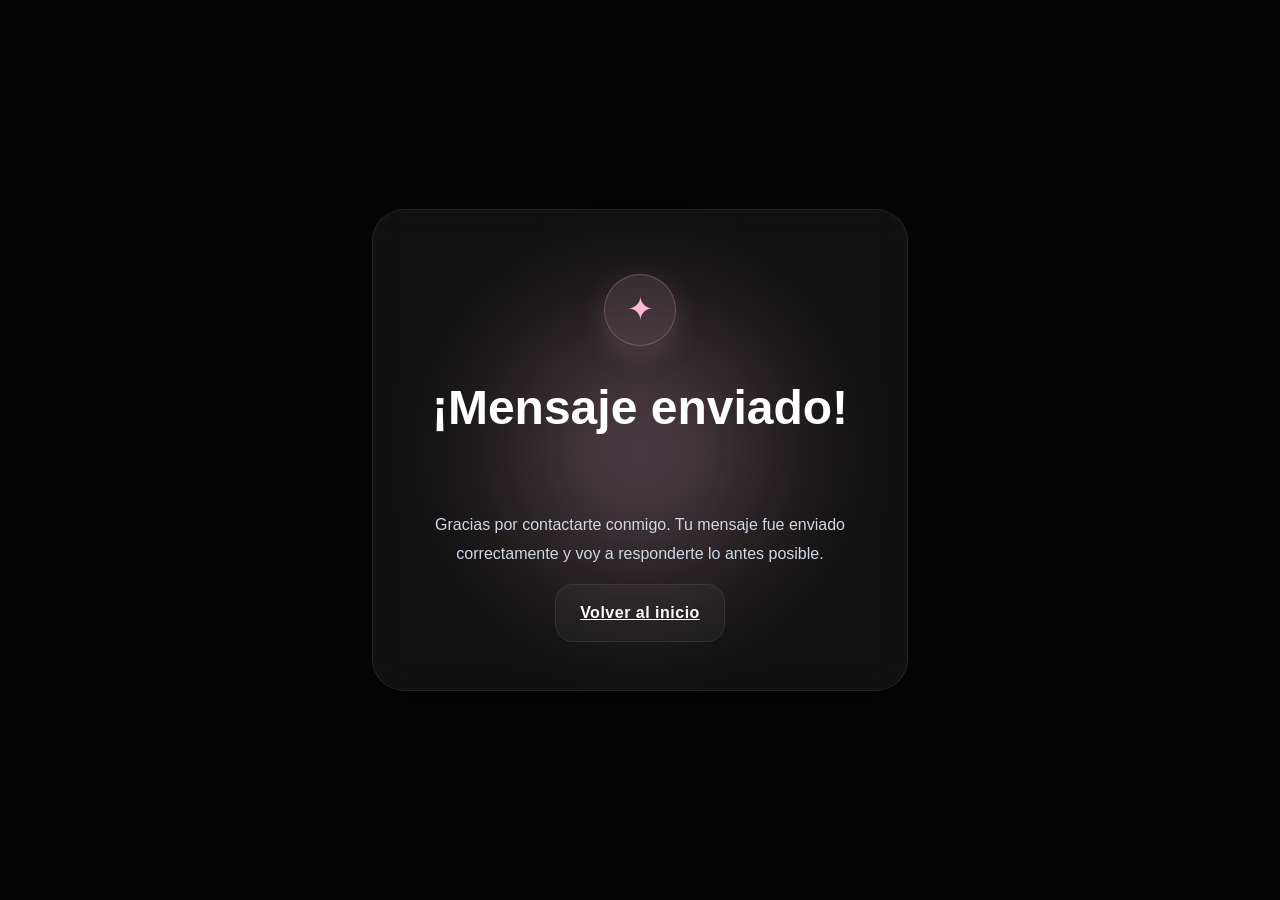
<file: gracias.html>
<!doctype html>
<html lang="es">

<head>

    <meta charset="utf-8">

    <meta
        name="viewport"
        content="width=device-width,initial-scale=1"
    >

    <title>
        Gracias — Renata Gallucci
    </title>

    <link
        rel="stylesheet"
        href="css/style.css"
    >

</head>

<body class="dark-theme">

    <section class="thank-you-section">

        <div class="thank-you-bg"></div>

        <div class="container max-600">

            <div class="thank-you-card">

                <div class="thank-icon">
                    ✦
                </div>

                <h1 class="centered-title">
                    ¡Mensaje enviado!
                </h1>

                <p class="thank-text">
                    Gracias por contactarte conmigo.
                    Tu mensaje fue enviado correctamente
                    y voy a responderte lo antes posible.
                </p>

                <a
                    href="index.html"
                    class="btn-primary-full"
                >
                    Volver al inicio
                </a>

            </div>

        </div>

    </section>

</body>

</html>
</file>
<file: css/style.css>
:root {
    --bg: #050505;
    --accent: #7fd5ff;
    --accent-pink: #ffb9d7;
    --accent-soft: #cfe8ff;
    --card-bg: rgba(255, 255, 255, 0.06);
    --border: rgba(255, 255, 255, 0.12);
    --text-dim: #c0cad8;
}

* {
    margin: 0;
    padding: 0;
    box-sizing: border-box;
    scroll-behavior: smooth;
}

html {
    scroll-behavior: smooth;
}

body {
    background: var(--bg);
    color: white;
    font-family: 'Plus Jakarta Sans', sans-serif;
    overflow-x: hidden;
    line-height: 1.6;
}

#particle-canvas {
    position: fixed;
    top: 0;
    left: 0;
    z-index: -1;
    width: 100%;
    height: 100%;
}

#cursor-light {
    position: fixed;
    top: 0;
    left: 0;
    width: 260px;
    height: 260px;
    pointer-events: none;
    transform: translate(-50%, -50%);
    background: radial-gradient(circle, rgba(255,105,180,0.58) 0%, rgba(255,145,190,0.20) 28%, transparent 60%);
    filter: blur(14px);
    opacity: 0;
    transition: opacity 0.2s ease;
    z-index: 0;
}

.container {
    max-width: 1100px;
    margin: 0 auto;
    padding: 0 2rem;
}

.max-800 {
    max-width: 800px;
}

.max-600 {
    max-width: 600px;
}

.text-accent {
    color: var(--accent);
}

/* NAVBAR */
nav {
    position: fixed;
    width: 100%;
    top: 0;
    padding: 1.5rem 0;
    z-index: 1000;
    background: rgba(5,5,5,0.7);
    backdrop-filter: blur(15px);
    border-bottom: 1px solid var(--border);
    transition: padding 0.3s ease, background 0.3s ease;
}

.nav-flex {
    display: flex;
    justify-content: space-between;
    align-items: center;
    gap: 1rem;
}

.logo {
    font-size: 1.5rem;
    font-weight: 800;
    text-decoration: none;
    color: white;
    letter-spacing: -1px;
}

.logo span {
    color: var(--accent);
}

.nav-links {
    display: flex;
    align-items: center;
    flex-wrap: wrap;
    gap: 0.5rem;
}

.nav-links a {
    text-decoration: none;
    color: var(--text-dim);
    margin-left: 1.5rem;
    font-size: 0.9rem;
    transition: 0.3s;
    font-weight: 500;
}

.nav-links a:hover {
    color: var(--accent);
}

.btn-nav {
    border: 1px solid var(--accent);
    padding: 0.5rem 1.2rem !important;
    border-radius: 50px;
    color: var(--accent) !important;
}

/* HERO */
.hero {
    height: 100vh;
    display: flex;
    align-items: center;
    justify-content: center;
    text-align: center;
    position: relative;
    z-index: 1;
}

.badge {
    display: inline-block;
    background: var(--card-bg);
    border: 1px solid var(--border);
    padding: 0.6rem 1.2rem;
    border-radius: 100px;
    color: var(--accent);
    font-size: 0.8rem;
    font-weight: 700;
    letter-spacing: 1px;
}

.hero h1 {
    font-size: clamp(2.5rem, 7vw, 4.5rem);
    font-weight: 800;
    margin: 2rem 0 1rem;
    line-height: 1.1;
}

.hero-subtitle {
    font-size: 1.2rem;
    color: #d6e2ff;
    margin-bottom: 2rem;
}

.hero h1 span {
    color: var(--accent-pink);
    text-shadow: 0 0 20px rgba(127, 213, 255, 0.3);
}

.hero-actions {
    display: flex;
    gap: 1rem;
    justify-content: center;
    flex-wrap: wrap;
}

.btn-primary,
.btn-secondary {
    padding: 1rem 2rem;
    border-radius: 50px;
    text-decoration: none;
    font-weight: 700;
    transition: 0.4s;
    display: inline-flex;
    align-items: center;
    gap: 0.6rem;
}

.btn-primary {
    background: var(--accent);
    color: black;
}

.btn-secondary {
    border: 1px solid var(--border);
    color: white;
}

.btn-primary:hover {
    transform: translateY(-5px);
    box-shadow: 0 10px 25px rgba(127, 213, 255, 0.35);
}

.btn-secondary:hover {
    border-color: var(--accent);
    color: var(--accent);
    transform: translateY(-5px);
}

/* SECCIONES */
section {
    padding: 120px 0;
    scroll-margin-top: 100px;
    position: relative;
    z-index: 1;
}

.centered-title {
    text-align: center;
    font-size: 3rem;
    font-weight: 800;
    margin-bottom: 4rem;
}

/* SOBRE MI */
#sobre-mi {
    padding: 0;
}

.about-section-bg {
    width: 100%;
    background: linear-gradient(90deg, #1a1c23 0%, #21252f 100%);
    border-top: 1px solid rgba(255, 255, 255, 0.12);
    border-bottom: 1px solid rgba(255, 255, 255, 0.12);
    position: relative;
    z-index: 1;
}

.about-section-bg .container {
    padding: 80px 0;
}

.about-section-bg .centered-title {
    margin-bottom: 1.8rem;
}

.about-grid {
    max-width: 1100px;
    margin: 0 auto;
    display: grid;
    grid-template-columns: 1.05fr 0.95fr;
    gap: 3rem;
    column-gap: 6rem;
    align-items: center;
}

.about-text {
    display: grid;
    gap: 1.3rem;
}

.about-text p {
    margin: 0;
    color: #d2d8e6;
    font-size: 1.05rem;
    line-height: 1.9;
}

/* FOTO PERSONAL (NUEVA ESTRUCTURA) */
.about-visual {
    position: relative;
    display: flex;
    justify-content: center;
    align-items: center;
    min-height: 400px;
}

.about-photo-wrapper {
    position: relative;
    display: flex;
    justify-content: center;
    align-items: center;
    width: 100%;
    height: 100%;
}

.about-photo-circle {
    position: absolute;
    width: 320px;
    height: 320px;
    background: radial-gradient(circle, rgba(255, 185, 215, 0.4) 0%, rgba(255, 185, 215, 0) 70%);
    border-radius: 50%;
    filter: blur(25px);
    animation: pulseCircle 6s infinite alternate ease-in-out;
    z-index: 0;
}

@keyframes pulseCircle {
    0% { transform: scale(0.9) translateY(0); opacity: 0.6; }
    100% { transform: scale(1.1) translateY(-15px); opacity: 0.9; }
}

.about-photo {
    position: relative;
    z-index: 1;
    width: 100%;
    max-width: 340px;
    border-radius: 24px;
    box-shadow: 0 15px 35px rgba(0,0,0,0.3);
    border: 1px solid rgba(255,255,255,0.08);
    transition: all 0.4s ease-in-out; 
    cursor: pointer;
    object-fit: cover;
}

.about-photo:hover {
    content: url('../assets/img/logo1.png'); /* Cambia la imagen al pasar el mouse */
    transform: scale(1.05); /* Un pequeño zoom opcional para darle más dinamismo */
}



/* HABILIDADES BLANDAS */
.soft-skills-grid {
    display: grid;
    grid-template-columns: repeat(auto-fit, minmax(280px, 1fr));
    gap: 1.5rem;
}

.skill-card {
    background: var(--card-bg);
    padding: 2rem;
    border-radius: 20px;
    border: 1px solid var(--border);
    transition: 0.4s;
    cursor: default;
}

.skill-card:hover {
    border-color: var(--accent);
    transform: translateY(-10px);
    background: rgba(255,255,255,0.07);
}

.skill-card i {
    font-size: 2.5rem;
    color: var(--accent);
    margin-bottom: 1.5rem;
    display: block;
}

.skill-card h3 {
    margin-bottom: 0.5rem;
}

.skill-card p {
    color: var(--text-dim);
}

/* TRAYECTORIA (Tarjetas Expandibles) */
.trayectoria-grid {
    display: flex;
    flex-direction: column;
    gap: 2.5rem;
    max-width: 800px;
    margin: 0 auto;
    position: relative;
}

/* Timeline vertical line */
.timeline-line {
    position: absolute;
    left: 25px;
    top: 0;
    width: 4px;
    height: 100%;
    background: linear-gradient(to bottom, var(--accent), transparent 90%);
    border-radius: 2px;
    z-index: 0;
}

.trayectoria-card {
    background: rgba(255, 255, 255, 0.03);
    border: 1px solid rgba(255, 255, 255, 0.08);
    border-radius: 20px;
    padding: 1.8rem 1.8rem 1.8rem 3.5rem;
    cursor: pointer;
    transition: all 0.3s ease;
    backdrop-filter: blur(10px);
    position: relative;
    z-index: 1;
}

/* Timeline circle for each card */
.trayectoria-card::before {
    content: '';
    position: absolute;
    left: 15px;
    top: 2.2rem;
    width: 18px;
    height: 18px;
    background: var(--background);
    border: 3px solid var(--accent);
    border-radius: 50%;
    z-index: 2;
    box-shadow: 0 0 0 4px rgba(127,213,255,0.08);
}
}

.trayectoria-card:hover {
    border-color: rgba(127, 213, 255, 0.3);
    background: rgba(255, 255, 255, 0.06);
    transform: translateY(-3px);
}

.trayectoria-card.active {
    border-color: var(--accent);
    background: rgba(255, 255, 255, 0.05);
}

.trayectoria-header {
    display: flex;
    justify-content: space-between;
    align-items: center;
}

.trayectoria-title h3 {
    margin: 0;
    font-size: 1.3rem;
    color: white;
}

.t-year {
    color: var(--accent);
    font-family: 'JetBrains Mono', monospace;
    font-weight: 700;
    font-size: 0.9rem;
    display: block;
    margin-bottom: 0.4rem;
}

.expand-icon {
    font-size: 1.2rem;
    color: var(--text-dim);
    transition: transform 0.4s ease;
}

.trayectoria-card.active .expand-icon {
    transform: rotate(180deg);
    color: var(--accent);
}

.trayectoria-content {
    max-height: 0;
    overflow: hidden;
    opacity: 0;
    transition: max-height 0.6s ease, opacity 0.4s ease, margin-top 0.4s ease;
}

.trayectoria-card.active .trayectoria-content {
    max-height: 1500px; 
    opacity: 1;
    margin-top: 1.5rem;
}

.t-status {
    color: var(--accent-pink);
    font-weight: 700;
    font-size: 0.9rem;
    margin-bottom: 1rem;
}

.t-desc {
    color: #cbd4e4;
    line-height: 1.7;
    margin-bottom: 1.5rem;
    font-size: 0.95rem;
}

.t-techs {
    display: flex;
    flex-wrap: wrap;
    gap: 0.6rem;
    margin-bottom: 1.5rem;
}

.t-techs span {
    background: rgba(127, 213, 255, 0.08);
    color: var(--accent);
    border: 1px solid rgba(127, 213, 255, 0.15);
    padding: 0.4rem 1rem;
    border-radius: 50px;
    font-size: 0.8rem;
    font-weight: 600;
}

.t-cert {
    overflow: hidden;
    border-radius: 16px;
    border: 1px solid rgba(255, 255, 255, 0.1);
    margin-top: 1rem;
}

.t-cert img {
    width: 100%;
    display: block;
    transition: transform 0.4s ease;
}

.t-cert:hover img {
    transform: scale(1.03);
}

/* TECNOLOGIAS */
.tech-center-grid {
    display: grid;
    grid-template-columns: repeat(auto-fill, minmax(130px, 1fr));
    gap: 1.5rem;
}

.tech-filters {
    display: flex;
    gap: 0.6rem;
    margin-bottom: 1rem;
    flex-wrap: wrap;
    justify-content: center;
    align-items: center;
    width: 100%;
}

.tech-filter-btn {
    padding: 0.45rem 0.9rem;
    border-radius: 999px;
    background: rgba(255,255,255,0.02);
    border: 1px solid rgba(255,255,255,0.04);
    color: var(--text-dim);
    cursor: pointer;
    font-weight: 700;
    transition: background 0.18s ease, transform 0.12s ease;
}

.tech-filter-btn.active,
.tech-filter-btn:hover {
    background: rgba(127,213,255,0.10);
    color: var(--accent);
    transform: translateY(-2px);
}

.tech-box {
    background: var(--card-bg);
    padding: 1.5rem;
    border-radius: 20px;
    border: 1px solid var(--border);
    text-align: center;
    transition: all 0.4s cubic-bezier(0.4, 0, 0.2, 1);
}

.tech-box i {
    font-size: 3rem;
    margin-bottom: 1rem;
    display: block;
    color: #666;
    transition: 0.4s;
}

.tech-box span {
    font-size: 0.8rem;
    font-weight: 700;
    color: var(--text-dim);
}

.tech-learning-tag {
    display: block;
    margin-top: 0.35rem;
    font-size: 0.68rem;
    font-weight: 800;
    text-transform: uppercase;
    letter-spacing: 0.12em;
    color: var(--accent);
}

.tech-box:hover {
    border-color: var(--accent);
    transform: scale(1.1) rotate(3deg);
}

.tech-box:hover i {
    color: var(--accent);
}

.tech-python:hover i { color: #3776AB; }
.tech-javascript:hover i { color: #f7df1e; }
.tech-react:hover i { color: #61dafb; }
.tech-java:hover i { color: #f89820; }
.tech-node:hover i { color: #83cd29; }
.tech-html:hover i { color: #e34f26; }
.tech-css:hover i { color: #264de4; }
.tech-sql:hover i { color: #003b57; }
.tech-figma:hover i { color: #a259ff; }
.tech-vscode:hover i { color: #0078d7; }
.tech-eclipse:hover i { color: #2c2255; }
.tech-sequelize:hover i { color: #00b2d8; }
.tech-poo:hover i { color: #ff85c0; }
.tech-express:hover i { color: #e7db35; }
.tech-database:hover i { color: #9cdbff; }
.tech-mongodb:hover i { color: #00ED64; }
.tech-git:hover i { color: #F1502F; }
.tech-github:hover i { color: #FFFFFF; }
.tech-docker:hover i { color: #2496ED; }

.extra-exp {
    margin-top: 4rem;
    background: linear-gradient(135deg, rgba(127, 213, 255, 0.06), rgba(255,255,255,0.03));
    padding: 2rem;
    border-radius: 24px;
    text-align: center;
    border: 1px solid rgba(127, 213, 255, 0.18);
    box-shadow: 0 18px 40px rgba(0, 0, 0, 0.18);
}

.extra-tools-label {
    font-size: 0.95rem;
    text-transform: uppercase;
    letter-spacing: 0.18em;
    color: var(--accent);
    font-weight: 800;
    margin-bottom: 1rem;
}

.extra-tools-grid {
    display: flex;
    flex-wrap: wrap;
    justify-content: center;
    gap: 0.75rem;
}

.tool-pill {
    display: inline-flex;
    align-items: center;
    gap: 0.45rem;
    background: rgba(255,255,255,0.06);
    border: 1px solid rgba(255,255,255,0.12);
    color: var(--text-dim);
    padding: 0.55rem 0.9rem;
    border-radius: 999px;
    font-size: 0.9rem;
    font-weight: 700;
    box-shadow: inset 0 0 0 1px rgba(255,255,255,0.03);
}

.tool-pill i {
    color: var(--accent);
    font-size: 0.95rem;
}

.extra-exp span {
    color: var(--accent);
    font-weight: 800;
}

/* PROYECTOS */
.projects-wrapper {
    display: grid;
    grid-template-columns: repeat(auto-fit, minmax(420px, 1fr));
    gap: 2rem;
    align-items: stretch;
}

.p-card {
    background: var(--card-bg);
    padding: 2rem;
    border-radius: 30px;
    border: 1px solid var(--border);
    transition: 0.5s;
    display: flex;
    flex-direction: column;
    justify-content: space-between;
    min-height: 320px;
    height: auto;
    cursor: pointer;
}

.p-card:hover {
    border-color: var(--accent);
    transform: translateY(-10px);
}


.project-image {
    width: 100%;
    height: 160px;
    border-radius: 24px;
    overflow: hidden;
    margin-bottom: 1.7rem;
    position: relative;
    border: 1px solid rgba(255,255,255,0.08);
    background: rgba(255,255,255,0.03);
}

.project-image.project-image--empty {
    display: flex;
    align-items: center;
    justify-content: center;
    min-height: 230px;
    color: var(--text-dim);
    font-size: 0.95rem;
    text-align: center;
}

.project-image.project-image--empty::before {
    content: 'Sin imágenes aún';
}

.project-image img {
    width: 100%;
    height: 100%;
    object-fit: cover;
    transition: transform .7s ease, filter .7s ease;
}

.p-card:hover .project-image img {
    transform: scale(1.08);
    filter: brightness(1.08) saturate(1.1);
}

.p-card:hover .project-image::after {
    opacity: .3;
}

.p-header {
    display: flex;
    justify-content: space-between;
    align-items: center;
    margin-bottom: 1.5rem;
    gap: 1rem;
}

.p-header h3 {
    font-size: 1.8rem;
    font-weight: 800;
}

.p-links {
    display: flex;
    align-items: center;
    gap: 1rem;
}

.p-links a {
    color: white;
    font-size: 1.2rem;
    transition: 0.3s;
    text-decoration: none;
}

.p-links a:hover {
    color: var(--accent);
}

.p-features {
    list-style: none;
    margin: 1.5rem 0;
    flex-grow: 1;
}

.p-features li {
    font-size: 0.9rem;
    color: var(--text-dim);
    margin-bottom: 0.5rem;
    display: flex;
    align-items: center;
    gap: 8px;
}

.p-features li::before {
    content: '•';
    color: var(--accent);
    font-weight: bold;
}

.p-langs {
    display: flex;
    flex-wrap: wrap;
    gap: 0.6rem;
}

.p-langs span {
    background: rgba(255,255,255,0.05);
    padding: 0.4rem 1rem;
    border-radius: 50px;
    font-size: 0.75rem;
    border: 1px solid var(--border);
    color: var(--accent);
    transition: transform 0.25s ease, background 0.25s ease, border-color 0.25s ease;
}

.p-langs span:hover {
    transform: translateY(-3px) scale(1.03);
    background: rgba(127,213,255,0.12);
    border-color: rgba(127,213,255,0.2);
}

/* MODAL PROYECTOS CARRUSEL */
.project-modal {
    position: fixed;
    inset: 0;
    background: rgba(5, 5, 8, 0.92);
    display: none;
    align-items: center;
    justify-content: center;
    z-index: 2000;
    padding: 2rem;
}

.project-modal.open {
    display: flex;
}

.modal-overlay {
    position: absolute;
    inset: 0;
    background: rgba(5, 5, 8, 0.92);
    backdrop-filter: blur(6px);
}

.modal-wrapper {
    position: relative;
    width: min(1100px, 100%);
    max-height: calc(100vh - 4rem);
    overflow-y: auto;
    padding: 2rem;
    background: rgba(10, 10, 18, 0.98);
    border: 1px solid rgba(255, 255, 255, 0.08);
    border-radius: 30px;
    backdrop-filter: blur(20px);
}

.modal-close {
    position: absolute;
    top: 1.2rem;
    right: 1.2rem;
    background: rgba(255, 255, 255, 0.06);
    border: 1px solid rgba(255, 255, 255, 0.1);
    color: white;
    width: 42px;
    height: 42px;
    border-radius: 50%;
    font-size: 1.6rem;
    cursor: pointer;
    display: grid;
    place-items: center;
    transition: transform 0.3s ease, background 0.3s ease;
    z-index: 2;
}

.modal-close:hover {
    transform: scale(1.05);
    background: rgba(127, 213, 255, 0.12);
}

.project-modal .modal-next-project {
    position: absolute;
    right: 2rem;
    top: 50%;
    transform: translateY(-50%);
    width: 62px;
    height: 62px;
    border-radius: 50%;
    border: 1px solid rgba(255,255,255,0.08);
    background: rgba(0,0,0,0.5);
    color: white;
    display: grid;
    place-items: center;
    cursor: pointer;
    z-index: 2100;
    transition: transform 0.25s ease, background 0.2s ease, box-shadow 0.2s ease;
    box-shadow: 0 8px 30px rgba(0,0,0,0.45);
}

.project-modal.open .modal-next-project { opacity: 1; }
.project-modal .modal-next-project:hover {
    transform: translateY(-50%) scale(1.04);
    background: linear-gradient(135deg, rgba(127,213,255,0.14), rgba(255,185,215,0.14));
    border-color: rgba(127,213,255,0.18);
}

.project-modal .modal-prev-project {
    position: absolute;
    left: 2rem;
    top: 50%;
    transform: translateY(-50%);
    width: 62px;
    height: 62px;
    border-radius: 50%;
    border: 1px solid rgba(255,255,255,0.08);
    background: rgba(0,0,0,0.5);
    color: white;
    display: grid;
    place-items: center;
    cursor: pointer;
    z-index: 2100;
    transition: transform 0.25s ease, background 0.2s ease, box-shadow 0.2s ease;
    box-shadow: 0 8px 30px rgba(0,0,0,0.45);
}

.project-modal.open .modal-prev-project { opacity: 1; }
.project-modal .modal-prev-project:hover {
    transform: translateY(-50%) scale(1.04);
    background: linear-gradient(225deg, rgba(127,213,255,0.14), rgba(255,185,215,0.14));
    border-color: rgba(127,213,255,0.18);
}

.modal-main {
    display: flex;
    flex-direction: column;
    gap: 2rem;
    position: relative;
    z-index: 1;
}

/* Modificaciones Carrusel: Visualización completa y grande */
.modal-carousel {
    position: relative;
    min-height: 400px;
    overflow: hidden;
    border-radius: 28px;
    border: 1px solid rgba(255,255,255,0.08);
    background: rgba(255,255,255,0.02);
    display: flex;
    align-items: center;
}

.carousel-slides {
    display: flex;
    width: 100%;
    transition: transform 0.5s cubic-bezier(0.22, 1, 0.36, 1);
}

.carousel-slide {
    min-width: 100%;
    width: 100%;
    flex-shrink: 0;
    display: flex;
    align-items: center;
    justify-content: center;
    padding: 1.5rem;
}

.carousel-slide img {
    width: 100%;
    max-height: 500px;
    object-fit: contain; /* Para que la imagen se vea completa sin cortar */
    border-radius: 16px;
    filter: drop-shadow(0 15px 30px rgba(0,0,0,0.4));
    transition: transform 0.5s ease;
}

.carousel-placeholder {
    width: 100%;
    min-height: 400px;
    display: grid;
    place-items: center;
    padding: 2rem;
    color: var(--text-dim);
    text-align: center;
    font-size: 1rem;
    border-radius: 24px;
    background: rgba(255,255,255,0.05);
}

.carousel-button {
    position: absolute;
    top: 50%;
    transform: translateY(-50%);
    width: 54px;
    height: 54px;
    border-radius: 50%;
    border: 1px solid rgba(255,255,255,0.15);
    background: rgba(0,0,0,0.35);
    color: white;
    display: grid;
    place-items: center;
    cursor: pointer;
    z-index: 2;
    transition: transform 0.3s ease, background 0.3s ease;
}

.carousel-button:hover {
    transform: translateY(-50%) scale(1.05);
    background: rgba(127,213,255,0.16);
}

.carousel-prev { left: 1rem; }
.carousel-next { right: 1rem; }

.modal-copy {
    display: flex;
    flex-direction: column;
    justify-content: space-between;
    gap: 1.5rem;
}

.modal-badge {
    display: inline-flex;
    padding: 0.6rem 1rem;
    background: rgba(127,213,255,0.08);
    color: var(--accent);
    border-radius: 999px;
    font-size: 0.85rem;
    font-weight: 700;
    letter-spacing: 0.5px;
    width: fit-content;
}

.project-modal-title {
    font-size: 2.4rem;
    margin-top: 1rem;
}

.project-modal-description {
    color: #ccc;
    line-height: 1.8;
    font-size: 1rem;
}

.project-modal-tech {
    display: grid;
    grid-template-columns: repeat(auto-fit, minmax(160px, 1fr));
    gap: 0.8rem;
}

.project-modal-tech span {
    display: inline-flex;
    align-items: center;
    justify-content: center;
    padding: 0.9rem 1rem;
    border-radius: 18px;
    background: rgba(255,255,255,0.05);
    border: 1px solid rgba(255,255,255,0.08);
    color: var(--accent);
    font-size: 0.9rem;
    line-height: 1.3;
    transition: transform 0.25s ease, background 0.25s ease, border-color 0.25s ease;
}

.project-modal-tech span:hover {
    transform: translateY(-3px) scale(1.03);
    background: rgba(127,213,255,0.12);
    border-color: rgba(127,213,255,0.2);
}

.project-modal-links {
    display: flex;
    flex-wrap: wrap;
    gap: 1rem;
}

.project-modal-links a {
    display: inline-flex;
    align-items: center;
    justify-content: center;
    gap: 0.5rem;
    padding: 1rem 1.3rem;
    border-radius: 999px;
    background: rgba(127,213,255,0.12);
    color: white;
    text-decoration: none;
    border: 1px solid rgba(127,213,255,0.18);
    transition: transform 0.3s ease, background 0.3s ease;
    font-weight: 700;
}

.project-modal-links a:hover {
    transform: translateY(-3px);
    background: rgba(255, 185, 215, 0.18);
}

/* CONTACTO */
#contacto {
    position: relative;
    z-index: 2;
}

.contact-form {
    display: flex;
    flex-direction: column;
    gap: 1rem;
    margin-top: 2rem;
    position: relative;
}

.contact-form input,
.contact-form textarea {
    background: var(--card-bg);
    border: 1px solid var(--border);
    padding: 1.2rem;
    border-radius: 15px;
    color: white;
    font-family: inherit;
    resize: none;
}

.contact-form input:focus,
.contact-form textarea:focus {
    outline: none;
    border-color: var(--accent);
}

.btn-primary-full {
    background: rgba(255,255,255,0.04);
    border: 1px solid rgba(255,255,255,0.08);
    color: white;
    padding: 1.2rem 1.5rem;
    border-radius: 18px;
    font-weight: 700;
    font-size: 1rem;
    letter-spacing: .5px;
    cursor: pointer;
    backdrop-filter: blur(12px);
    transition: transform .35s ease, border .35s ease, background .35s ease, box-shadow .35s ease;
    position: relative;
    overflow: hidden;
}

.btn-primary-full:hover {
    transform: translateY(-5px);
    border-color: var(--accent);
    background: rgba(255,255,255,0.07);
    box-shadow: 0 10px 35px rgba(127,213,255,0.12), 0 0 20px rgba(127,213,255,0.08);
}

.btn-primary-full:active {
    transform: scale(.98);
}

/* FOOTER MODERNO */
footer {
    padding: 4rem 0;
    margin-top: 5rem;
    border-top: 1px solid rgba(255,255,255,0.08);
    background: rgba(255,255,255,0.02);
    backdrop-filter: blur(10px);
    position: relative;
    z-index: 1;
}

.footer-flex {
    display: flex;
    justify-content: space-between;
    align-items: center;
    gap: 2rem;
    flex-wrap: wrap;
}

.footer-info p:first-child {
    color: white;
    font-size: 1rem;
    font-weight: 700;
    margin-bottom: .5rem;
}

.footer-info p:last-child {
    color: var(--text-dim);
    max-width: 420px;
    line-height: 1.7;
}

/* ICONOS REDES */
.social-footer {
    display: flex;
    align-items: center;
    gap: 1rem;
    flex-wrap: wrap;
}

.social-footer a {
    width: 60px;
    height: 60px;
    display: flex;
    align-items: center;
    justify-content: center;
    border-radius: 18px;
    text-decoration: none;
    font-size: 1.5rem;
    color: white;
    background: rgba(255,255,255,0.05);
    border: 1px solid rgba(255,255,255,0.08);
    backdrop-filter: blur(12px);
    transition: transform .35s ease, background .35s ease, box-shadow .35s ease, border .35s ease;
}

.social-footer a:hover {
    transform: translateY(-8px) scale(1.08);
    background: linear-gradient(135deg, rgba(127,213,255,0.95), rgba(255,185,215,0.95));
    border: 1px solid rgba(255,255,255,0.15);
    box-shadow: 0 10px 35px rgba(127,213,255,0.35), 0 0 25px rgba(255,185,215,0.25);
}

.social-footer a i {
    transition: transform .3s ease;
}

.social-footer a:hover i {
    transform: scale(1.15);
}

/* PERSONAJE PIXEL ART */
.pixel-character-contacto {
    position: absolute;
    bottom: -10px;
    left: -150px;
    width: 180px;
    height: 180px;
    cursor: pointer;
    z-index: 10;
    background-image: url('../assets/img/personaje_grilla.png');
    background-repeat: no-repeat;
    background-size: 720px 540px;
    image-rendering: pixelated;
    image-rendering: crisp-edges;
    transition: transform 0.2s ease;
}

.pixel-character-contacto:hover {
    transform: scale(1.03);
}

/* STATUS DEV */
.status-dev,
.project-badge {
    background: rgba(127, 213, 255, 0.08);
    border: 1px solid var(--accent);
    color: var(--accent);
    padding: 0.3rem 0.8rem;
    border-radius: 50px;
    font-size: 0.75rem;
    font-weight: 700;
    white-space: nowrap;
}

/* RESPONSIVE */
@media (max-width: 1024px) {
    .nav-links { justify-content: flex-end; }
    .nav-links a { margin-left: 1rem; }
    .projects-wrapper { grid-template-columns: repeat(auto-fit, minmax(300px, 1fr)); }
}

@media (max-width: 980px) {
    .modal-main { grid-template-columns: 1fr; }
    .modal-carousel { min-height: 320px; }
    .about-grid { grid-template-columns: 1fr; column-gap: 0; }
}

@media (max-width: 950px) {
    .pixel-character-contacto {
        position: relative;
        bottom: 0;
        left: 0;
        margin: 30px auto 0 auto;
    }
}

@media (max-width: 768px) {
    .container { padding: 0 1.2rem; }
    nav { padding: 1rem 0; }
    .nav-flex { flex-direction: column; align-items: flex-start; }
    .nav-links { width: 100%; gap: 0.2rem 0.8rem; }
    .nav-links a { margin-left: 0; font-size: 0.85rem; }
    .hero { height: auto; min-height: 100vh; padding-top: 8rem; padding-bottom: 4rem; }
    .hero-actions { flex-direction: column; align-items: center; }
    .hero-actions a { width: 100%; justify-content: center; }
    .centered-title { font-size: 2.2rem; margin-bottom: 2.5rem; }
    .soft-skills-grid { grid-template-columns: 1fr; }
    .tech-center-grid { grid-template-columns: repeat(auto-fill, minmax(110px, 1fr)); }
    .projects-wrapper { grid-template-columns: 1fr; }
    .p-card { padding: 2rem; }
    .p-header { flex-direction: column; align-items: flex-start; }
    .footer-flex { flex-direction: column; text-align: center; }
    .footer-info p:last-child { max-width: 100%; }
    .social-footer { justify-content: center; }
}

@media (max-width: 680px) {
    .modal-wrapper { padding: 1.4rem; }
    .modal-close { top: 1rem; right: 1rem; }
    .project-modal-title { font-size: 2rem; }
    .carousel-button { width: 48px; height: 48px; }
    .project-modal-tech { grid-template-columns: repeat(auto-fit, minmax(140px, 1fr)); }
    .project-modal .modal-next-project { right: 1rem; top: auto; bottom: 1rem; transform: none; width: 52px; height: 52px; }
    .project-modal .modal-prev-project { left: 1rem; top: auto; bottom: 1rem; transform: none; width: 52px; height: 52px; }
}

@media (max-width: 480px) {
    section { padding: 90px 0; }
    .hero h1 { font-size: 2.3rem; }
    .hero-subtitle { font-size: 1rem; }
    .btn-primary, .btn-secondary { width: 100%; justify-content: center; }
    .tech-center-grid { grid-template-columns: repeat(2, 1fr); }
    .tech-box { padding: 1rem; }
    .tech-box i { font-size: 2.4rem; }
    .project-image { height: 200px; }
}

/* 1. Preparamos el contenedor de la sección */
#sobre-mi {
    position: relative;
    overflow: hidden; /* Importante para que el círculo no genere scroll al moverse */
}

/* 2. La foto más grande */
.about-photo {
    width: 400px;    /* Aumentado de 320px a 400px */
    height: 400px;
    object-fit: cover;
    border-radius: 30px;
    box-shadow: 0 20px 40px rgba(0,0,0,0.5);
    border: 1px solid rgba(255, 255, 255, 0.1);
}

/* 3. El círculo "viajero" */
.circle-blur {
    position: absolute;
    bottom: 0;       /* Comienza abajo a la izquierda */
    left: 0;
    width: 350px;    /* Tamaño grande */
    height: 350px;
    background: var(--accent-pink);
    filter: blur(120px); /* Desenfoque mayor para un efecto más etéreo */
    opacity: 0.3;     /* Muy suave para no distraer */
    border-radius: 50%;
    z-index: 0;       /* Detrás de todo */
    pointer-events: none; /* Importante: para que no bloquee clics en botones */
    animation: wander 20s infinite alternate ease-in-out;
}

/* 4. Animación que recorre la sección */
@keyframes wander {
    0% { transform: translate(0, 0); }
    33% { transform: translate(40vw, -200px); } /* Se desplaza hacia la derecha y arriba */
    66% { transform: translate(20vw, 100px); }  /* Baja un poco */
    100% { transform: translate(60vw, -100px); } /* Se aleja hacia otra esquina */
}
.thank-you-section {

    min-height: 100vh;

    display: flex;

    align-items: center;

    justify-content: center;

    position: relative;

    overflow: hidden;

    padding: 2rem;
}

.thank-you-bg {

    position: absolute;

    width: 420px;
    height: 420px;

    border-radius: 50%;

    background:
        radial-gradient(
            circle,
            rgba(255,185,215,0.30) 0%,
            rgba(255,185,215,0.12) 40%,
            transparent 75%
        );

    filter: blur(30px);

    animation:
        floatGlow 8s ease-in-out infinite;
}

.thank-you-card {

    position: relative;
    z-index: 2;

    width: 100%;
    max-width: 620px;

    padding: 4rem 3rem;

    border-radius: 32px;

    background:
        rgba(255,255,255,0.05);

    border:
        1px solid rgba(255,255,255,0.08);

    backdrop-filter:
        blur(18px);

    text-align: center;

    box-shadow:
        0 20px 60px rgba(0,0,0,0.35);
}

.thank-icon {

    width: 72px;
    height: 72px;

    margin: 0 auto 1.5rem;

    border-radius: 50%;

    display: flex;
    align-items: center;
    justify-content: center;

    font-size: 2rem;

    color: #ffb9d7;

    background:
        rgba(255,185,215,0.12);

    border:
        1px solid rgba(255,185,215,0.25);

    box-shadow:
        0 10px 30px rgba(255,185,215,0.15);
}

.thank-text {

    color: #cfd8e6;

    line-height: 1.8;

    margin:
        1.5rem 0 2rem;
}

@keyframes floatGlow {

    0% {
        transform:
            translate(0px, 0px);
    }

    50% {
        transform:
            translate(25px, -20px);
    }

    100% {
        transform:
            translate(0px, 0px);
    }
}

@media (max-width: 768px) {

    .thank-you-card {

        padding:
            3rem 1.5rem;

        border-radius:
            24px;
    }

    .thank-you-bg {

        width: 260px;
        height: 260px;
    }

}
</file>
